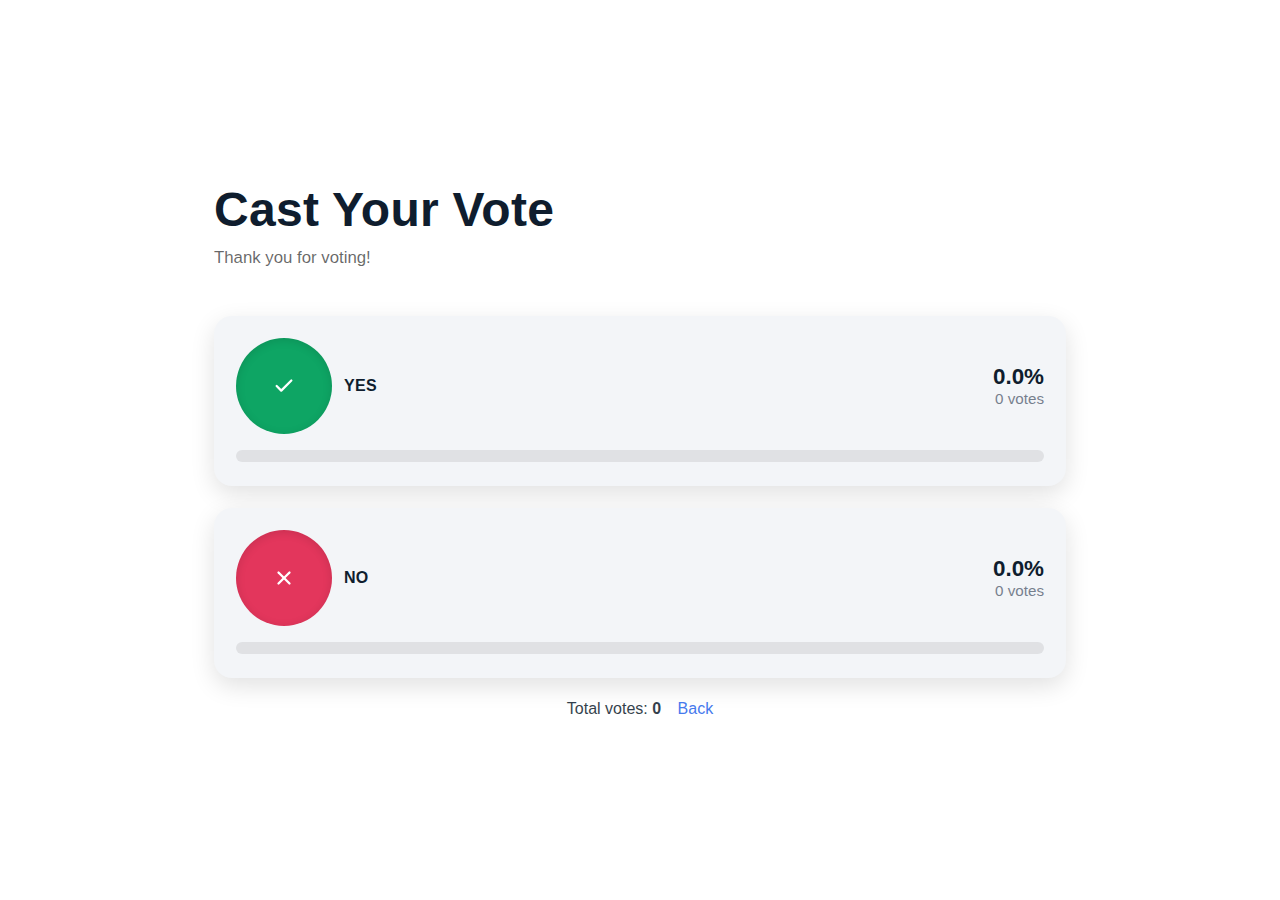
<file: results.html>
<!DOCTYPE html>
<html lang="en">
<head>
  <meta charset="UTF-8">
  <meta name="viewport" content="width=device-width, initial-scale=1.0">
  <title>Vote Results</title>
  <link rel="stylesheet" href="styles.css">
</head>
<body>
  <div class="results-container">
    <div class="vote-header">
      <h1 class="vote-title">Cast Your Vote</h1>
      <p class="vote-subtitle" id="thanksMsg">Thank you for voting!</p>
    </div>

    <div class="result-card yes">
      <div class="result-card-top">
        <div class="left">
          <span class="icon-badge">
            <svg width="22" height="22" viewBox="0 0 24 24" fill="none" xmlns="http://www.w3.org/2000/svg" aria-hidden="true">
              <path d="M20 6L9 17L4 12" stroke="white" stroke-width="2.5" stroke-linecap="round" stroke-linejoin="round"/>
            </svg>
          </span>
          <span class="result-label">YES</span>
        </div>
        <div class="right">
          <div class="percent" id="yesPercent">0.0%</div>
          <div class="votes" id="yesVotes">0 votes</div>
        </div>
      </div>
      <div class="progress-wrap">
        <div class="progress-bar" id="yesBar" style="width: 0%"></div>
      </div>
    </div>

    <div class="result-card no">
      <div class="result-card-top">
        <div class="left">
          <span class="icon-badge">
            <svg width="22" height="22" viewBox="0 0 24 24" fill="none" xmlns="http://www.w3.org/2000/svg" aria-hidden="true">
              <path d="M6 6L18 18" stroke="white" stroke-width="2.5" stroke-linecap="round"/>
              <path d="M18 6L6 18" stroke="white" stroke-width="2.5" stroke-linecap="round"/>
            </svg>
          </span>
          <span class="result-label">NO</span>
        </div>
        <div class="right">
          <div class="percent" id="noPercent">0.0%</div>
          <div class="votes" id="noVotes">0 votes</div>
        </div>
      </div>
      <div class="progress-wrap">
        <div class="progress-bar" id="noBar" style="width: 0%"></div>
      </div>
    </div>

    <div class="total-row">
      <span>Total votes: <strong id="totalVotes">0</strong></span>
      <a class="back-link" href="index.html">Back</a>
    </div>
  </div>

  <script src="results.js"></script>
</body>
</html>
</file>
<file: styles.css>
* {
    margin: 0;
    padding: 0;
    box-sizing: border-box;
}

body {
    font-family: 'Noto Naskh Arabic', 'Segoe UI', Tahoma, Geneva, Verdana, sans-serif;
    background: #ffffff;
    min-height: 100vh;
    overflow: hidden;
    display: flex;
    align-items: center;
    justify-content: center;
    transition: background 0.4s ease, background-color 0.4s ease;
}

.voting-container {
    text-align: center;
    color: #0f1d2e;
    width: 100%;
    max-width: 1000px;
    padding: 40px 24px;
    animation: fadeIn 0.8s ease-in;
}

.vote-header {
    margin-bottom: 48px;
}

.flag-img {
    display: block;
    margin: 0 auto 16px auto; /* centered, with space below */
    width: 120px;
    height: auto;
    border-radius: 6px;
    box-shadow: 0 6px 20px rgba(0,0,0,0.12);
}

.vote-title {
    font-size: 3rem;
    font-weight: 800;
    letter-spacing: 0.3px;
    margin-bottom: 10px;
    color: #0f1d2e;
    line-height: 1.15;
}

.vote-subtitle {
    color: rgba(0,0,0,0.6);
    font-size: 1.05rem;
}

/* Results page */
.results-container {
    width: 100%;
    max-width: 900px;
    margin: 0 auto;
    padding: 40px 24px;
    color: #0f1d2e;
}

.result-card {
    background: #f3f5f8;
    border-radius: 18px;
    padding: 22px 22px 24px;
    box-shadow: 0 8px 24px rgba(0,0,0,0.12);
    margin-bottom: 22px;
}

.result-card-top {
    display: flex;
    align-items: center;
    justify-content: space-between;
    margin-bottom: 16px;
}

.result-card-top .left {
    display: flex;
    align-items: center;
    gap: 12px;
}

.result-label {
    font-weight: 800;
    letter-spacing: 0.3px;
}

/* Results view: YES uses filled green circle like NO */
.result-card.yes .icon-badge {
    background: #0ea564;
    box-shadow: inset 0 2px 10px rgba(0,0,0,0.12);
}

/* Results view: NO keeps red filled circle */
.result-card.no .icon-badge {
    background: #e3365c; /* solid red */
    box-shadow: inset 0 2px 10px rgba(0,0,0,0.12);
}

.result-card .right { text-align: right; }
.result-card .percent { font-weight: 800; font-size: 1.4rem; color: #0f1d2e; }
.result-card .votes { opacity: 0.65; font-size: 0.95rem; color: #334155; }

.progress-wrap {
    width: 100%;
    height: 12px;
    border-radius: 10px;
    background: rgba(0,0,0,0.08);
    overflow: hidden;
}

.progress-bar {
    height: 100%;
    width: 0%;
    border-radius: 10px;
    transition: width 0.6s ease;
}

.result-card.yes .progress-bar {
    background: linear-gradient(90deg, #1fbf75, #0ea564);
}
.result-card.no .progress-bar {
    background: linear-gradient(90deg, #ff4b6e, #e3365c);
}

.total-row {
    text-align: center;
    margin-top: 14px;
    opacity: 0.85;
}

.back-link {
    margin-left: 12px;
    color: #2563eb;
    text-decoration: none;
}
.back-link:hover { text-decoration: underline; }

.vote-options {
    display: flex;
    gap: 36px;
    justify-content: center;
    margin-top: 10px;
}

.vote-btn {
    position: relative;
    width: 360px;
    height: 200px;
    border-radius: 18px;
    border: none;
    cursor: pointer;
    display: flex;
    flex-direction: column;
    align-items: center;
    justify-content: center;
    gap: 18px;
    transition: transform 0.25s ease, box-shadow 0.25s ease, filter 0.25s ease;
    box-shadow: 0 18px 40px rgba(0, 0, 0, 0.35);
    overflow: hidden;
    color: #fff;
}

.vote-btn:hover {
    transform: translateY(-6px);
    box-shadow: 0 24px 50px rgba(0, 0, 0, 0.45);
}

.vote-btn:active {
    transform: translateY(-2px) scale(0.99);
}

.yes-btn {
    background: linear-gradient(135deg, #1fbf75 0%, #0ea564 100%);
}

.yes-btn:hover {
    filter: brightness(1.03);
}

.no-btn {
    background: linear-gradient(135deg, #ff4b6e 0%, #e3365c 100%);
}

.no-btn:hover {
    filter: brightness(1.03);
}

.btn-label { font-size: 1.8rem; font-weight: 800; letter-spacing: 1px; }

.icon-badge {
    display: grid;
    place-items: center;
    width: 96px;
    height: 96px;
    border-radius: 50%;
    background: rgba(255,255,255,0.14);
    backdrop-filter: blur(2px);
    box-shadow: inset 0 2px 10px rgba(0,0,0,0.12);
}

.btn-ripple {
    position: absolute;
    top: 50%;
    left: 50%;
    width: 0;
    height: 0;
    border-radius: 50%;
    background: rgba(255, 255, 255, 0.3);
    transform: translate(-50%, -50%);
    transition: width 0.6s, height 0.6s;
}

.vote-btn:active .btn-ripple {
    width: 800px;
    height: 800px;
}

/* Selected state intentionally has no visual change on buttons */

/* White-screen mode: make the entire screen pure white */
body.white-screen {
    background: #ffffff !important;
}
body.white-screen .vote-title { color: #0f1d2e; text-shadow: none; }
body.white-screen .vote-subtitle { color: rgba(0,0,0,0.6); }

/* Stats hidden in this mock */

/* Animations */
@keyframes fadeIn {
    from {
        opacity: 0;
        transform: translateY(30px);
    }
    to {
        opacity: 1;
        transform: translateY(0);
    }
}

@keyframes pulse {
    0% {
        transform: scale(1);
    }
    50% {
        transform: scale(1.05);
    }
    100% {
        transform: scale(1);
    }
}

/* Video Modal Styles */
.video-modal {
    position: fixed;
    top: 0;
    left: 0;
    width: 100%;
    height: 100%;
    background: rgba(0, 0, 0, 0.9);
    display: flex;
    align-items: center;
    justify-content: center;
    z-index: 10000;
    animation: modalFadeIn 0.3s ease-out;
}

.video-modal-content {
    position: relative;
    max-width: 90%;
    max-height: 90%;
    transform: scale(0.7);
    opacity: 0;
    animation: modalZoomIn 0.5s ease-out 0.2s forwards;
}

.video-modal-header {
    position: absolute;
    top: -50px;
    right: 0;
    z-index: 10001;
}

.close-video-btn {
    background: rgba(255, 255, 255, 0.2);
    border: none;
    color: white;
    font-size: 2rem;
    width: 40px;
    height: 40px;
    border-radius: 50%;
    cursor: pointer;
    transition: background 0.3s ease;
}

.close-video-btn:hover {
    background: rgba(255, 255, 255, 0.3);
}

.video-container {
    position: relative;
    background: #000;
    border-radius: 12px;
    overflow: hidden;
    box-shadow: 0 20px 60px rgba(0, 0, 0, 0.5);
}

.video-container video {
    width: 100%;
    height: auto;
    max-height: 80vh;
    display: block;
}

/* Modal Animations */
@keyframes modalFadeIn {
    from {
        opacity: 0;
    }
    to {
        opacity: 1;
    }
}

@keyframes modalZoomIn {
    from {
        transform: scale(0.7);
        opacity: 0;
    }
    to {
        transform: scale(1);
        opacity: 1;
    }
}

/* Responsive video modal */
@media (max-width: 768px) {
    .video-modal-content {
        max-width: 95%;
        max-height: 95%;
    }

    .video-container video {
        max-height: 70vh;
    }

    .close-video-btn {
        font-size: 1.5rem;
        width: 35px;
        height: 35px;
    }
}
</file>
